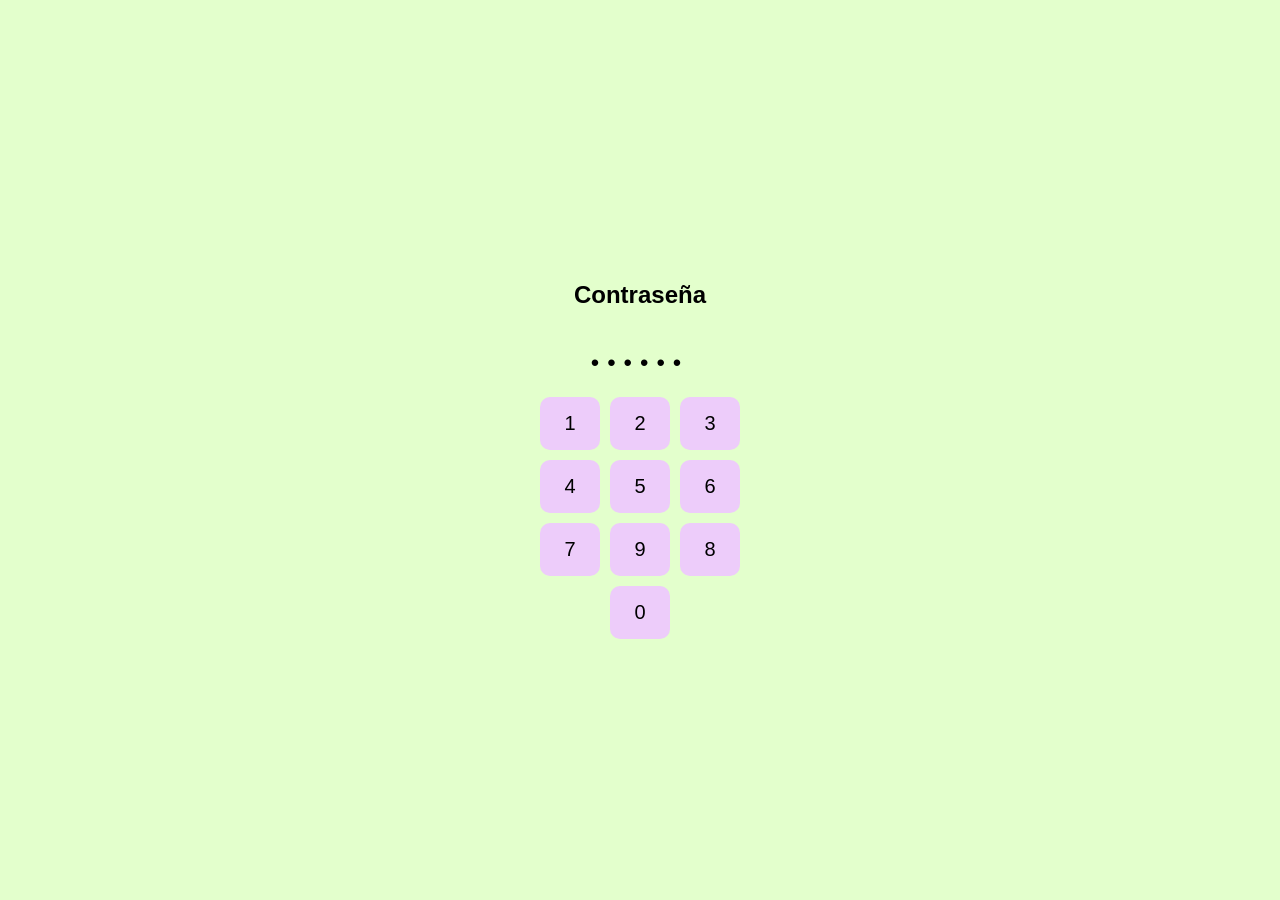
<file: index.html>
<!DOCTYPE html>
<html lang="en">

<head>
  <meta charset="UTF-8" />
  <meta name="viewport" content="width=device-width, initial-scale=1.0" />
  <title></title>
  <link rel="stylesheet" href="style.css">
</head>

<body>
  <div id="passwordScreen" class="screen password-screen active">
    <h2>Contraseña </h2>
    <div class="input-display" id="inputDisplay">••••••</div>
    <div class="keypad">
      <button class="key" onclick="enterDigit('1')">1</button>
      <button class="key" onclick="enterDigit('2')">2</button>
      <button class="key" onclick="enterDigit('3')">3</button>
      <button class="key" onclick="enterDigit('4')">4</button>
      <button class="key" onclick="enterDigit('5')">5</button>
      <button class="key" onclick="enterDigit('6')">6</button>
      <button class="key" onclick="enterDigit('7')">7</button>
      <button class="key" onclick="enterDigit('9')">9</button>
      <button class="key" onclick="enterDigit('8')">8</button>
      <div></div>
      <button class="key" onclick="enterDigit('0')">0</button>
      <div></div>
    </div>
  </div>
  <div id="notepadScreen" class="screen">
    <div class="notepad">
      <h3>7 de Noviembre 2026 </h3>
      <h4>Para: Mi +1.73 </h4>
      <p>
        Hoy 7 de Noviembre tengo el honor de felicitarte a tus 17 años con el honor de ser tu pareja otro año más, a
        pesar de mi lejanía este dia quisiera celebrarte como te lo mereces, asi que decidi hacerte esta página donde
        podrás ver todo lo que siento por ti.
      </p>
      <p>
        A tu lado aprendí lo que es el amor verdadero, ese que se demuestra con acciones, con palabras sinceras
        y con esos pequeños detalles que hacen la diferencia. No sere las más romantica, pero soy una chica obsesionada
        por ti y todo lo que representas en mi vida.
      </p>
      <p>
        No sé cómo explicarlo, pero contigo mi corazón está en paz. eres mi alegría diaria
        y la razón de tantas sonrisas, así como espero que el dia de hoy yo sea al motivo de tu sonrisa y alegría.
      </p>
      <p>
        Te amo ♡
      </p>
      <a class="LINKI" href="https://kalixd000.github.io/EMI/">
        SIGUIENTE →</a>
    </div>
  </div>
  <script>
    const correctPassword = '180425';
    let input = '';
    function enterDigit(digit) {
      if (input.length < 6) {
        input += digit;
      }
      const display = document.getElementById('inputDisplay');
      display.textContent = input.padEnd(6, '•');
      if (input.length === 6) {
        if (input === correctPassword) {
          document.getElementById('passwordScreen').classList.remove('active');
          document.getElementById('notepadScreen').classList.add('active');
        } else {
          alert('PISTA, ANIVERSARIO');
          input = '';
          display.textContent = '••••••';
        }
      }
    }
  </script>
</body>

</html>
</file>
<file: style.css>
body {
      font-family: 'Arial', sans-serif;
      margin: 0;
      padding: 0;
      background-color: #e3ffcc;
}
.screen {
      display: none;
      justify-content: center;
      align-items: center;
      height: 100vh;
      text-align: center;
}
.active {
      display: flex;
}
    .password-screen {
      flex-direction: column;
}
.keypad {
      display: grid;
      grid-template-columns: repeat(3, 60px);
      gap: 10px;
      margin-top: 20px;
      justify-content: center;
}
.key {
      background-color: #edccfa;
      border: none;
      border-radius: 10px;
      font-size: 20px;
      padding: 15px;
      cursor: pointer;
      transition: background 0.2s;
}
.key:hover {
      background-color: #c7aaf5;
 }
.input-display {
      font-size: 24px;
      margin-top: 20px;
      letter-spacing: 8px;
 }
.notepad {
      background-color: #f0ddf7;
      border: 3px solid #b984f5;
      padding: 20px;
      border-radius: 20px;
      width: 90%;
      max-width: 500px;
      text-align: left;
      font-family: 'Comic Sans MS', cursive, sans-serif;
      line-height: 1.6;
}
.notepad h3 {
      margin-top: 0;
}
.LINKI{
      color: black;
      text-decoration: none;
}
</file>
<file: S.css>
body {
      font-family: 'Arial', sans-serif;
      margin: 0;
      padding: 0;
      background-color: #e3ffcc;
}
.screen {
      display: none;
      justify-content: center;
      align-items: center;
      height: 100vh;
      text-align: center;
}
.active {
      display: flex;
}
    .password-screen {
      flex-direction: column;
}
.keypad {
      display: grid;
      grid-template-columns: repeat(3, 60px);
      gap: 10px;
      margin-top: 20px;
      justify-content: center;
}
.key {
      background-color: #edccfa;
      border: none;
      border-radius: 10px;
      font-size: 20px;
      padding: 15px;
      cursor: pointer;
      transition: background 0.2s;
}
.key:hover {
      background-color: #c7aaf5;
 }
.input-display {
      font-size: 24px;
      margin-top: 20px;
      letter-spacing: 8px;
 }
.notepad {
      background-color: #f0ddf7;
      border: 3px solid #b984f5;
      padding: 20px;
      border-radius: 20px;
      width: 90%;
      max-width: 500px;
      text-align: left;
      font-family: 'Comic Sans MS', cursive, sans-serif;
      line-height: 1.6;
}
.notepad h3 {
      margin-top: 0;
}
.LINKI{
      color: black;
      text-decoration: none;
}
</file>
